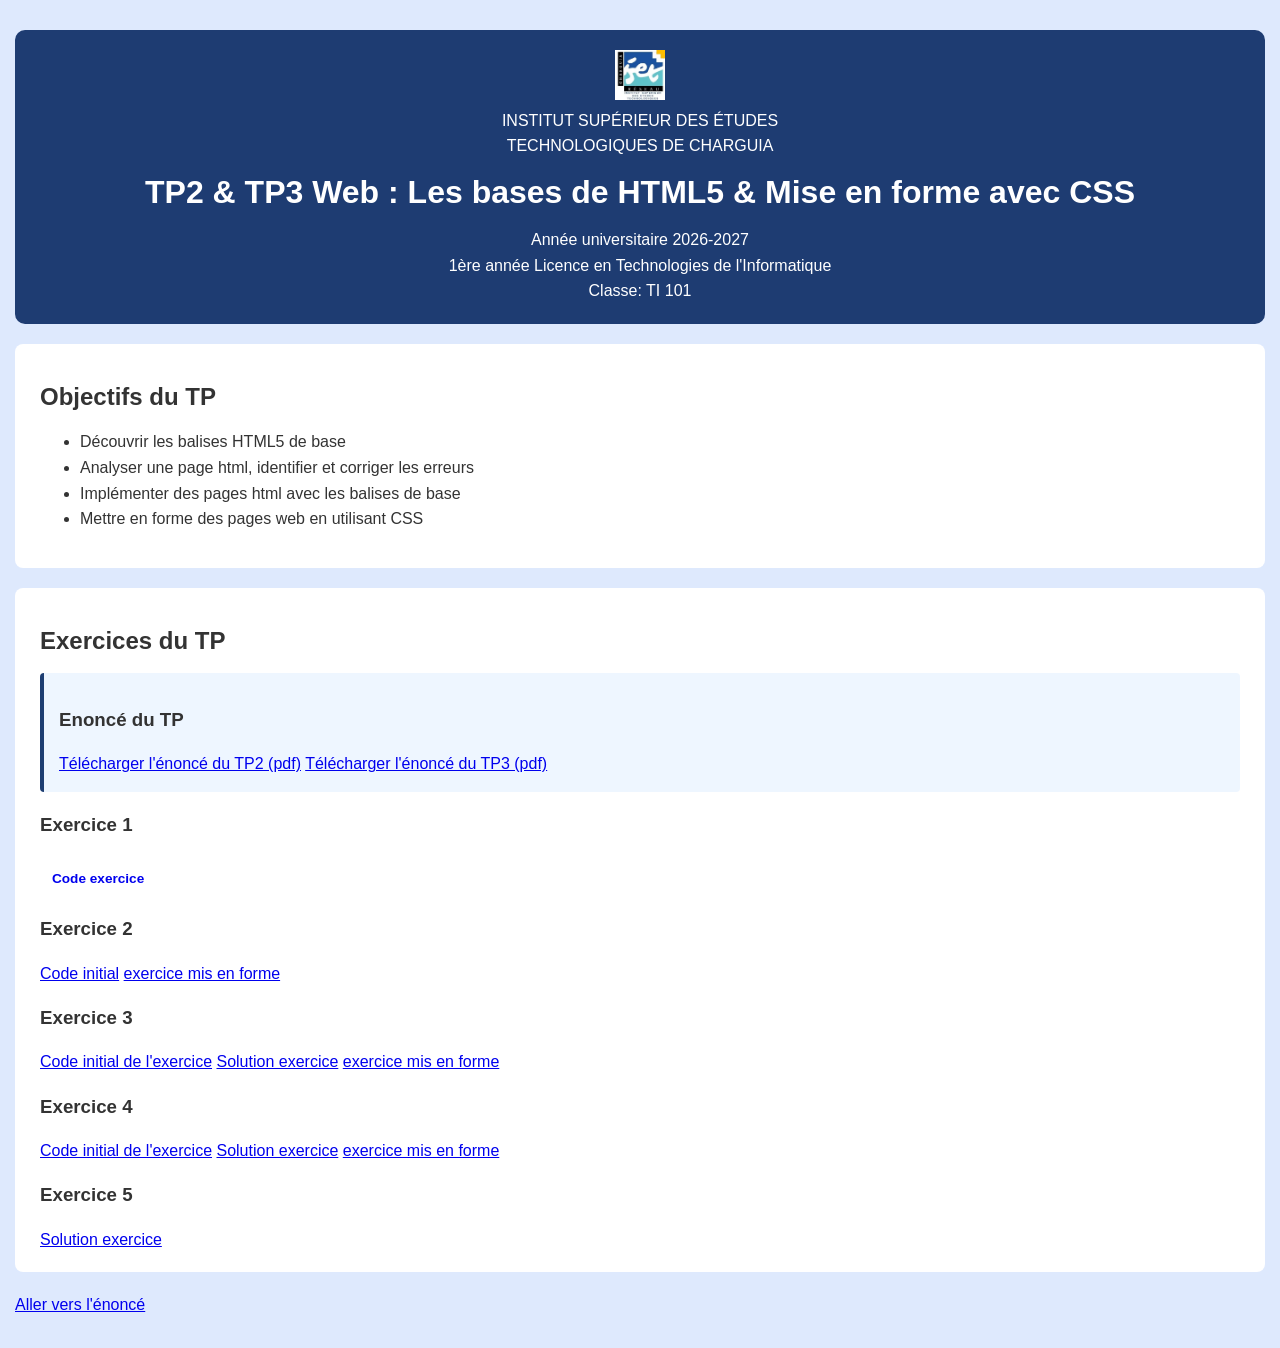
<file: index.html>
<!DOCTYPE html>
<html lang="en">

<head>
    <meta charset="UTF-8">
    <title>Accueil TP2</title>
    <link rel="stylesheet" href="css/style.css">
</head>

<body>
    <div class="header-box">
        <img src="images/logo-isetch.webp" width="50" height="50" alt="Logo ISET Charguia">
        <div>
            INSTITUT SUPÉRIEUR DES ÉTUDES <br>TECHNOLOGIQUES DE CHARGUIA
        </div>
        <h1>TP2 & TP3 Web : Les bases de HTML5 & Mise en forme avec CSS </h1>
        <div>
            Année universitaire 2026-2027 <br>
            1ère année Licence en Technologies de l'Informatique <br>
            Classe: TI 101
        </div>
    </div>
    <div class="card">
        <h2>Objectifs du TP</h2>
        <ul>
            <li>Découvrir les balises HTML5 de base</li>
            <li>Analyser une page html, identifier et corriger les erreurs</li>
            <li>Implémenter des pages html avec les balises de base</li>
            <li>Mettre en forme des pages web en utilisant CSS </li>
        </ul>
    </div>
    <div class="card">
        <h2>Exercices du TP</h2>
        <div class="data-box">
            <h3 id="enonce">Enoncé du TP</h3>
            <a href="fichiers/tp2_web.pdf" target="_blank">Télécharger l'énoncé du TP2 (pdf)</a>
            <a href="fichiers/tp3_web.pdf" target="_blank">Télécharger l'énoncé du TP3 (pdf)</a>
        </div>
        <div>
            <h3>Exercice 1</h3>
            <a href="enonce/tp2_ex1.html" class="btn">Code exercice</a>
        </div>
        <div>
            <h3>Exercice 2</h3>
              <a href="solution/tp2_ex2.html">Code initial</a>
            <a href="solution/profil.html">exercice mis en forme</a>
        </div>
        <div>
            <h3>Exercice 3</h3>
            <a href="enonce/tp2_ex3.html">Code initial de l'exercice</a>
            <a href="solution/tp2_ex3.html">Solution exercice</a>
            <a href="solution/cascade-heritage.html">exercice mis en forme</a>
        </div>
                <div>
            <h3>Exercice 4</h3>
            <a href="enonce/tp2_ex4.html">Code initial de l'exercice</a>
            <a href="solution/tp2_ex4.html">Solution exercice</a>
             <a href="solution/cours.html">exercice mis en forme</a>

        </div>
                <div>
            <h3>Exercice 5</h3>
            <a href="solution/tp2_ex5.html">Solution exercice</a>
        </div>
    </div>
    <div>
        <a href="#enonce">Aller vers l'énoncé</a>
    </div>
</body>

</html>
</file>
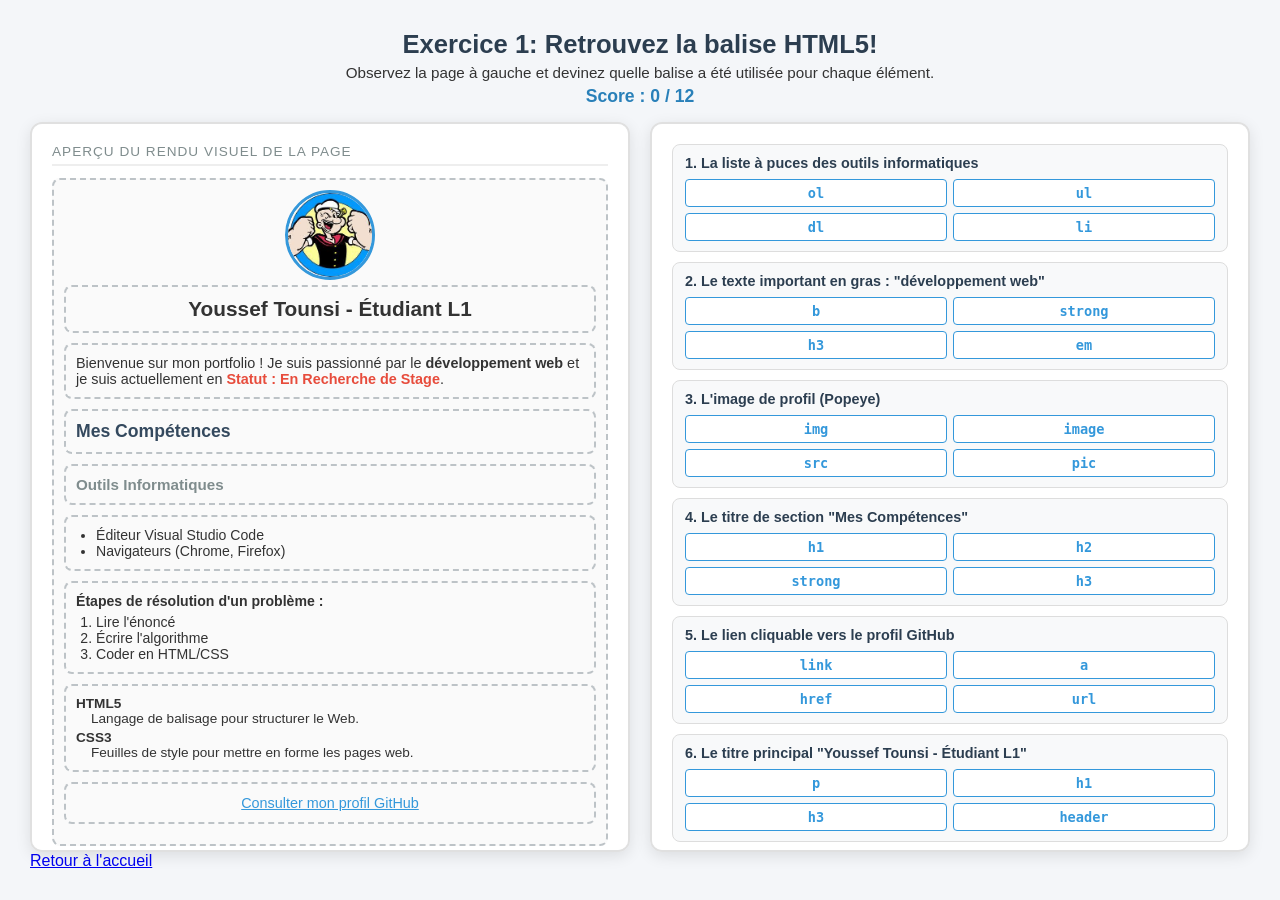
<file: enonce/tp2_ex1.html>
<!DOCTYPE html>
<html lang="fr">
<head>
  <meta charset="UTF-8">
  <meta name="viewport" content="width=device-width, initial-scale=1.0">
  <title>TP Interactif : L'Inspecteur HTML5</title>
  <style>
    * { box-sizing: border-box; font-family: 'Segoe UI', Tahoma, Geneva, Verdana, sans-serif; }
    html, body { height: 100%; margin: 0; padding: 15px; background-color: #f4f6f9; color: #333; overflow: hidden; }
    
    body { display: flex; flex-direction: column; }

    header { text-align: center; margin-bottom: 15px; flex-shrink: 0; }
    header h1 { color: #2c3e50; margin: 0 0 5px 0; font-size: 1.6rem; }
    header p { margin: 0 0 5px 0; font-size: 0.95rem; }
    .score-board { font-size: 1.1rem; font-weight: bold; color: #2980b9; }

    .container {
      display: grid;
      grid-template-columns: 1fr 1fr;
      gap: 20px;
      max-width: 1400px;
      width: 100%;
      margin: 0 auto;
      flex: 1;
      min-height: 0;
    }

    .preview-box, .quiz-box {
      background: white;
      padding: 20px;
      border-radius: 12px;
      box-shadow: 0 4px 15px rgba(0,0,0,0.1);
      border: 2px solid #e0e0e0;
      height: 100%;
      display: flex;
      flex-direction: column;
      overflow-y: auto;
    }

    .preview-title { 
      font-size: 0.85rem; 
      text-transform: uppercase; 
      letter-spacing: 1px; 
      color: #7f8c8d; 
      margin-bottom: 12px; 
      border-bottom: 2px solid #eee; 
      padding-bottom: 5px;
      flex-shrink: 0;
    }

    .challenge-zone {
      border: 2px dashed #bdc3c7;
      padding: 10px;
      margin-bottom: 10px;
      border-radius: 8px;
      transition: all 0.3s ease;
      background: #fafafa;
    }
    .challenge-zone.solved {
      border-color: #2ecc71;
      background: #e8f8f5;
    }

    .profile-img { 
      width: 90px; 
      height: 90px; 
      object-fit: cover; 
      border-radius: 50%; 
      border: 3px solid #3498db;
      display: block;
      margin: 0 auto 5px auto; 
    }
    
    .custom-span { color: #e74c3c; font-weight: bold; }

    .card {
      background: #f8f9fa;
      border: 1px solid #ddd;
      border-radius: 8px;
      padding: 10px 12px;
      margin-bottom: 10px;
    }
    .card h4 { margin: 0 0 8px 0; color: #2c3e50; font-size: 0.9rem; }
    
    .options { display: flex; flex-wrap: wrap; gap: 6px; }
    .btn-opt {
      flex: 1 1 calc(50% - 6px);
      background: #ffffff;
      border: 1px solid #3498db;
      color: #3498db;
      padding: 5px 8px;
      border-radius: 4px;
      cursor: pointer;
      font-family: monospace;
      font-weight: bold;
      font-size: 0.85rem;
      transition: all 0.2s;
      text-align: center;
    }
    .btn-opt:hover { background: #3498db; color: white; }
    .btn-opt.correct { background: #2ecc71 !important; color: white !important; border-color: #2ecc71 !important; }
    .btn-opt.wrong { background: #e74c3c !important; color: white !important; border-color: #e74c3c !important; }

    .code-reveal {
      display: none;
      margin-top: 6px;
      background: #272822;
      color: #f8f8f2;
      padding: 6px 10px;
      border-radius: 4px;
      font-family: monospace;
      font-size: 0.8rem;
    }
  </style>
</head>
<body>

<header>
  <h1>Exercice 1: Retrouvez la balise HTML5!</h1>
  <p>Observez la page à gauche et devinez quelle balise a été utilisée pour chaque élément.</p>
  <div class="score-board">Score : <span id="score">0</span> / 12</div>
</header>

<div class="container">
  
  <!-- GAUCHE : LE RENDU VISUEL -->
  <div class="preview-box">
    <div class="preview-title">Aperçu du rendu visuel de la page</div>

    <div id="target-div" class="challenge-zone">
      
      <div id="target-img" style="text-align: center;">
        <img src="../images/popey.jpg" alt="Photo de Popeye" class="profile-img">
      </div>


      <div id="target-h1" class="challenge-zone" style="text-align: center;">
        <h1 style="margin:0; font-size: 1.3rem;">Youssef Tounsi - Étudiant L1</h1>
      </div>

      <div id="target-p" class="challenge-zone">
        <p style="margin:0; font-size: 0.9rem;">
          Bienvenue sur mon portfolio ! Je suis passionné par le 
          <span id="target-strong" style="font-weight:bold;">développement web</span> 
          et je suis actuellement en 
          <span id="target-span" class="custom-span">Statut : En Recherche de Stage</span>.
        </p>
      </div>

      <div id="target-h2" class="challenge-zone">
        <h2 style="margin:0; font-size: 1.1rem; color:#34495e;">Mes Compétences</h2>
      </div>

      <div id="target-h3" class="challenge-zone">
        <h3 style="margin:0; font-size: 0.95rem; color:#7f8c8d;">Outils Informatiques</h3>
      </div>

      <div id="target-ul" class="challenge-zone">
        <ul style="margin:0; padding-left: 20px; font-size: 0.88rem;">
          <li>Éditeur Visual Studio Code</li>
          <li>Navigateurs (Chrome, Firefox)</li>
        </ul>
      </div>

      <div id="target-ol" class="challenge-zone">
        <p style="margin:0 0 5px 0; font-weight:bold; font-size: 0.88rem;">Étapes de résolution d'un problème :</p>
        <ol style="margin:0; padding-left: 20px; font-size: 0.88rem;">
          <li>Lire l'énoncé</li>
          <li>Écrire l'algorithme</li>
          <li>Coder en HTML/CSS</li>
        </ol>
      </div>

      <div id="target-dl" class="challenge-zone">
        <dl style="margin:0; font-size: 0.85rem;">
          <dt style="font-weight:bold;">HTML5</dt>
          <dd style="margin-left: 15px; margin-bottom: 4px;">Langage de balisage pour structurer le Web.</dd>
          <dt style="font-weight:bold;">CSS3</dt>
          <dd style="margin-left: 15px;">Feuilles de style pour mettre en forme les pages web.</dd>
        </dl>
      </div>

      <div id="target-a" class="challenge-zone" style="text-align: center;">
        <a href="#" onclick="return false;" style="color: #3498db; font-size: 0.9rem;">Consulter mon profil GitHub</a>
      </div>

    </div>
  </div>

  <!-- DROITE : LES QUESTIONS EN DÉSORDRE -->
  <div class="quiz-box">
    
    <!-- M Question 1 -->
    <div class="card" id="card-ul">
      <h4>1. La liste à puces des outils informatiques</h4>
      <div class="options">
        <button class="btn-opt" onclick="checkAnswer('ul', 'ol', this)">ol</button>
        <button class="btn-opt" onclick="checkAnswer('ul', 'ul', this)">ul</button>
        <button class="btn-opt" onclick="checkAnswer('ul', 'dl', this)">dl</button>
        <button class="btn-opt" onclick="checkAnswer('ul', 'li', this)">li</button>
      </div>
      <div class="code-reveal" id="code-ul">&lt;ul&gt;&lt;li&gt;VS Code&lt;/li&gt;...&lt;/ul&gt;</div>
    </div>

    <!-- Question 2  -->
    <div class="card" id="card-strong">
      <h4>2. Le texte important en gras : "développement web"</h4>
      <div class="options">
        <button class="btn-opt" onclick="checkAnswer('strong', 'b', this)">b</button>
        <button class="btn-opt" onclick="checkAnswer('strong', 'strong', this)">strong</button>
        <button class="btn-opt" onclick="checkAnswer('strong', 'h3', this)">h3</button>
        <button class="btn-opt" onclick="checkAnswer('strong', 'em', this)">em</button>
      </div>
      <div class="code-reveal" id="code-strong">&lt;strong&gt;développement web&lt;/strong&gt;</div>
    </div>

    <!-- Question 3  -->
    <div class="card" id="card-img">
      <h4>3. L'image de profil (Popeye)</h4>
      <div class="options">
        <button class="btn-opt" onclick="checkAnswer('img', 'img', this)">img</button>
        <button class="btn-opt" onclick="checkAnswer('img', 'image', this)">image</button>
        <button class="btn-opt" onclick="checkAnswer('img', 'src', this)">src</button>
        <button class="btn-opt" onclick="checkAnswer('img', 'pic', this)">pic</button>
      </div>
      <div class="code-reveal" id="code-img">&lt;img src="popey.jpg" alt="Photo de Popeye"&gt;</div>
    </div>

    <!-- Question 4 -->
    <div class="card" id="card-h2">
      <h4>4. Le titre de section "Mes Compétences"</h4>
      <div class="options">
        <button class="btn-opt" onclick="checkAnswer('h2', 'h1', this)">h1</button>
        <button class="btn-opt" onclick="checkAnswer('h2', 'h2', this)">h2</button>
        <button class="btn-opt" onclick="checkAnswer('h2', 'strong', this)">strong</button>
        <button class="btn-opt" onclick="checkAnswer('h2', 'h3', this)">h3</button>
      </div>
      <div class="code-reveal" id="code-h2">&lt;h2&gt;Mes Compétences&lt;/h2&gt;</div>
    </div>

    <!-- Question 5  -->
    <div class="card" id="card-a">
      <h4>5. Le lien cliquable vers le profil GitHub</h4>
      <div class="options">
        <button class="btn-opt" onclick="checkAnswer('a', 'link', this)">link</button>
        <button class="btn-opt" onclick="checkAnswer('a', 'a', this)">a</button>
        <button class="btn-opt" onclick="checkAnswer('a', 'href', this)">href</button>
        <button class="btn-opt" onclick="checkAnswer('a', 'url', this)">url</button>
      </div>
      <div class="code-reveal" id="code-a">&lt;a href="https://github.com"&gt;Consulter...&lt;/a&gt;</div>
    </div>

    <!-- Question 6 -->
    <div class="card" id="card-h1">
      <h4>6. Le titre principal "Youssef Tounsi - Étudiant L1"</h4>
      <div class="options">
        <button class="btn-opt" onclick="checkAnswer('h1', 'p', this)">p</button>
        <button class="btn-opt" onclick="checkAnswer('h1', 'h1', this)">h1</button>
        <button class="btn-opt" onclick="checkAnswer('h1', 'h3', this)">h3</button>
        <button class="btn-opt" onclick="checkAnswer('h1', 'header', this)">header</button>
      </div>
      <div class="code-reveal" id="code-h1">&lt;h1&gt;Youssef Tounsi - Étudiant L1&lt;/h1&gt;</div>
    </div>

    <!-- Question 7  -->
    <div class="card" id="card-dl">
      <h4>7. La liste de définitions pour HTML5 et CSS3</h4>
      <div class="options">
        <button class="btn-opt" onclick="checkAnswer('dl', 'ul', this)">ul</button>
        <button class="btn-opt" onclick="checkAnswer('dl', 'dl', this)">dl</button>
        <button class="btn-opt" onclick="checkAnswer('dl', 'ol', this)">ol</button>
        <button class="btn-opt" onclick="checkAnswer('dl', 'dt', this)">dt</button>
      </div>
      <div class="code-reveal" id="code-dl">&lt;dl&gt;&lt;dt&gt;HTML5&lt;/dt&gt;&lt;dd&gt;...&lt;/dd&gt;&lt;/dl&gt;</div>
    </div>

    <!-- Question 8 -->
    <div class="card" id="card-p">
      <h4>8. Le bloc de texte "Bienvenue sur mon portfolio..."</h4>
      <div class="options">
        <button class="btn-opt" onclick="checkAnswer('p', 'span', this)">span</button>
        <button class="btn-opt" onclick="checkAnswer('p', 'p', this)">p</button>
        <button class="btn-opt" onclick="checkAnswer('p', 'div', this)">div</button>
        <button class="btn-opt" onclick="checkAnswer('p', 'section', this)">section</button>
      </div>
      <div class="code-reveal" id="code-p">&lt;p&gt;Bienvenue sur mon portfolio...&lt;/p&gt;</div>
    </div>

    <!-- Question 9  -->
    <div class="card" id="card-div">
      <h4>9. Le conteneur global de la carte de profil</h4>
      <div class="options">
        <button class="btn-opt" onclick="checkAnswer('div', 'span', this)">span</button>
        <button class="btn-opt" onclick="checkAnswer('div', 'body', this)">body</button>
        <button class="btn-opt" onclick="checkAnswer('div', 'div', this)">div</button>
        <button class="btn-opt" onclick="checkAnswer('div', 'main', this)">main</button>
      </div>
      <div class="code-reveal" id="code-div">&lt;div class="profile-card"&gt;...&lt;/div&gt;</div>
    </div>

    <!-- Question 10  -->
    <div class="card" id="card-h3">
      <h4>10. Le sous-titre "Outils Informatiques"</h4>
      <div class="options">
        <button class="btn-opt" onclick="checkAnswer('h3', 'h3', this)">h3</button>
        <button class="btn-opt" onclick="checkAnswer('h3', 'p', this)">p</button>
        <button class="btn-opt" onclick="checkAnswer('h3', 'h1', this)">h1</button>
        <button class="btn-opt" onclick="checkAnswer('h3', 'h2', this)">h2</button>
      </div>
      <div class="code-reveal" id="code-h3">&lt;h3&gt;Outils Informatiques&lt;/h3&gt;</div>
    </div>

    <!-- Question 11  -->
    <div class="card" id="card-span">
      <h4>11. Le fragment de texte stylisé "Statut : En Recherche..."</h4>
      <div class="options">
        <button class="btn-opt" onclick="checkAnswer('span', 'div', this)">div</button>
        <button class="btn-opt" onclick="checkAnswer('span', 'span', this)">span</button>
        <button class="btn-opt" onclick="checkAnswer('span', 'p', this)">p</button>
        <button class="btn-opt" onclick="checkAnswer('span', 'mark', this)">mark</button>
      </div>
      <div class="code-reveal" id="code-span">&lt;span class="custom-span"&gt;Statut...&lt;/span&gt;</div>
    </div>

    <!-- Question 12 (anciennement Q9 - OL) -->
    <div class="card" id="card-ol">
      <h4>12. La liste ordonnée (1, 2, 3) des étapes</h4>
      <div class="options">
        <button class="btn-opt" onclick="checkAnswer('ol', 'ol', this)">ol</button>
        <button class="btn-opt" onclick="checkAnswer('ol', 'ul', this)">ul</button>
        <button class="btn-opt" onclick="checkAnswer('ol', 'dl', this)">dl</button>
        <button class="btn-opt" onclick="checkAnswer('ol', 'list', this)">list</button>
      </div>
      <div class="code-reveal" id="code-ol">&lt;ol&gt;&lt;li&gt;Lire...&lt;/li&gt;...&lt;/ol&gt;</div>
    </div>

  </div>
</div>

<script>
  let score = 0;
  const answered = {};

  function checkAnswer(tag, selectedOption, btn) {
    // Si la question a déjà été validée avec la bonne réponse, on ne fait rien
    if (answered[tag]) return;

    const cardContainer = document.getElementById('card-' + tag);
    const targetElem = document.getElementById('target-' + tag);
    const codeElem = document.getElementById('code-' + tag);

    // 1. Réinitialiser la couleur de TOUS les boutons de cette question
    const allButtons = cardContainer.querySelectorAll('.btn-opt');
    allButtons.forEach(b => {
      b.classList.remove('wrong');
      b.classList.remove('correct');
    });

    // 2. Traitement selon la réponse cliquée
    if (tag === selectedOption) {
      // Bonne réponse : passe en vert
      btn.classList.add('correct');
      score++;
      document.getElementById('score').innerText = score;
      
      if (targetElem) {
        targetElem.classList.add('solved');
      }
      if (codeElem) {
        codeElem.style.display = 'block';
      }
      // Verrouille la question pour ne plus pouvoir changer la bonne réponse
      answered[tag] = true;
    } else {
      // Mauvaise réponse : passe en rouge (les autres boutons restent neutres)
      btn.classList.add('wrong');
    }
  }
</script>
    <a href="../index.html">Retour à l'accueil </a>

</body>
</html>
</file>
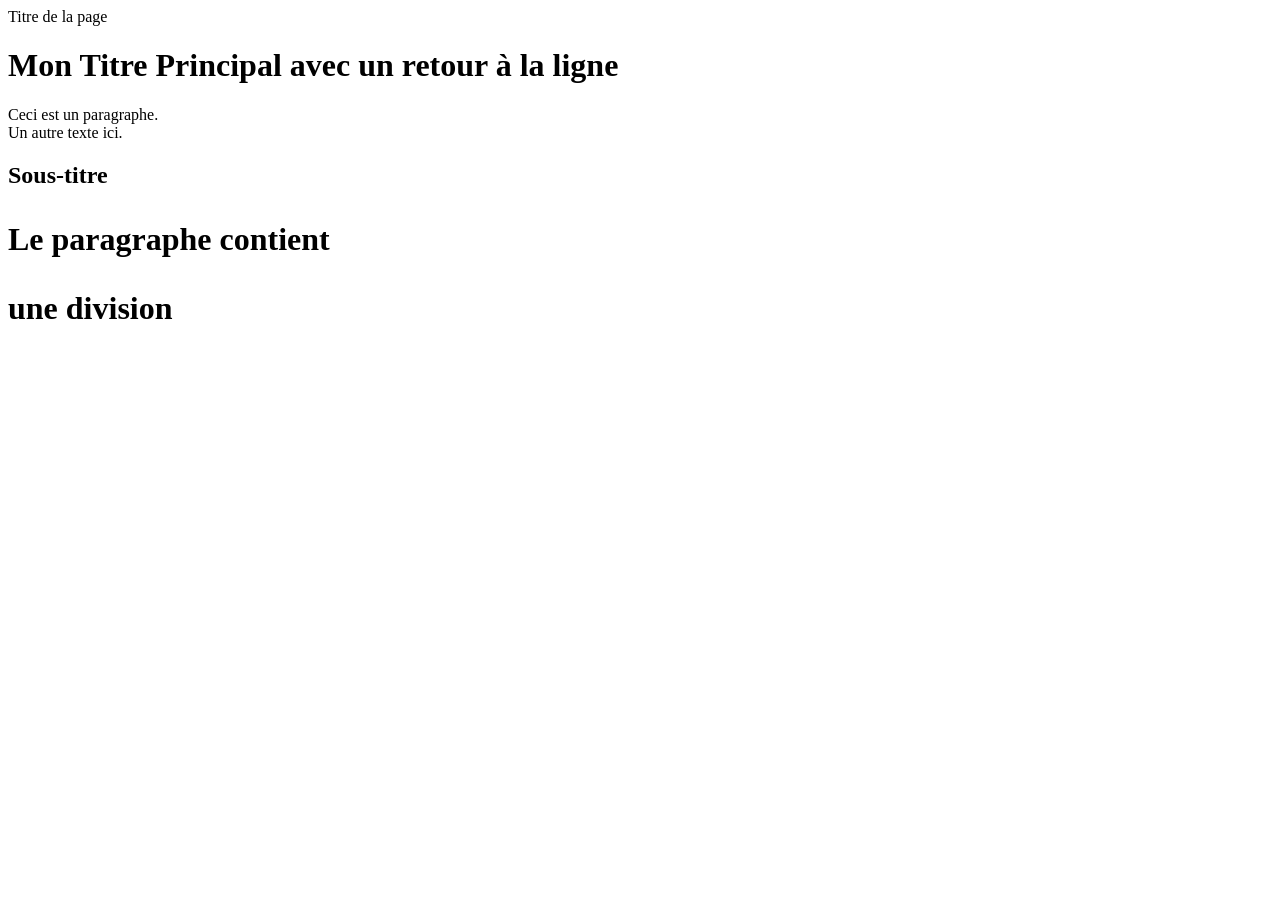
<file: enonce/tp2_ex3.html>
<!DOCTYPE html5>
<html>
<head>
  <titre>Titre de la page<titre>
  <meta charset=utf-8
<head>

<body>
  <div>

    <h1>Mon Titre Principal avec un retour à la ligne <br/> </h2>
   <p>Ceci est un paragraphe.<br>Un autre texte ici.
    
    <h2>Sous-titre<h1>
    <p>Le paragraphe contient<div>une division</div></p>
    <img src="popey.jpg" width="100" height="100></img>

    <ul>
      Texte directement dans 
      <li>Élément de liste 1</li>
      <li>Élément de liste 2
    </ol>

    <ol>
      <li>Premier item
      <p>Un paragraphe à l'intérieur</li>
      <li>Deuxième item</p>
    </ul>

</bod>
</html
</file>
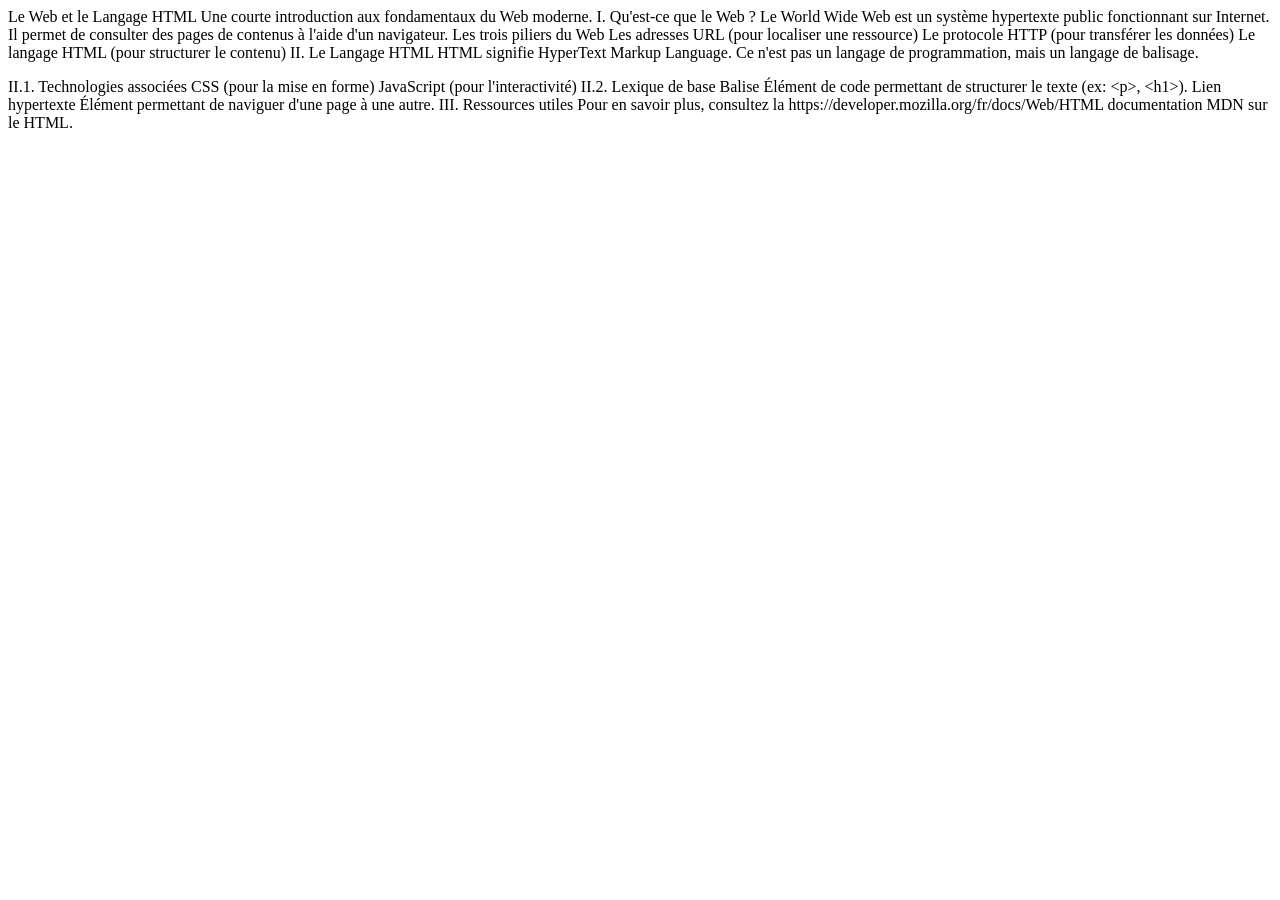
<file: enonce/tp2_ex4.html>
<!DOCTYPE html>
<html lang="fr">
<head>
    <meta charset="UTF-8">
    <title>Introduction au Web et au HTML</title>
</head>
<body>
Le Web et le Langage HTML
Une courte introduction aux fondamentaux du Web moderne.
I. Qu'est-ce que le Web ?
Le World Wide Web est un système hypertexte public fonctionnant sur Internet.
Il permet de consulter des pages de contenus à l'aide d'un navigateur.
Les trois piliers du Web
Les adresses URL (pour localiser une ressource)
Le protocole HTTP (pour transférer les données)
Le langage HTML (pour structurer le contenu)
II. Le Langage HTML
HTML signifie HyperText Markup Language. Ce n'est pas un langage de programmation, mais un langage de balisage.</p>
II.1. Technologies associées
CSS (pour la mise en forme)
JavaScript (pour l'interactivité)
II.2. Lexique de base
Balise
Élément de code permettant de structurer le texte (ex: &lt;p&gt;, &lt;h1&gt;).
Lien hypertexte
Élément permettant de naviguer d'une page à une autre.
III. Ressources utiles
Pour en savoir plus, consultez la 
https://developer.mozilla.org/fr/docs/Web/HTML 
documentation MDN sur le HTML.
</body>
</html>
</file>
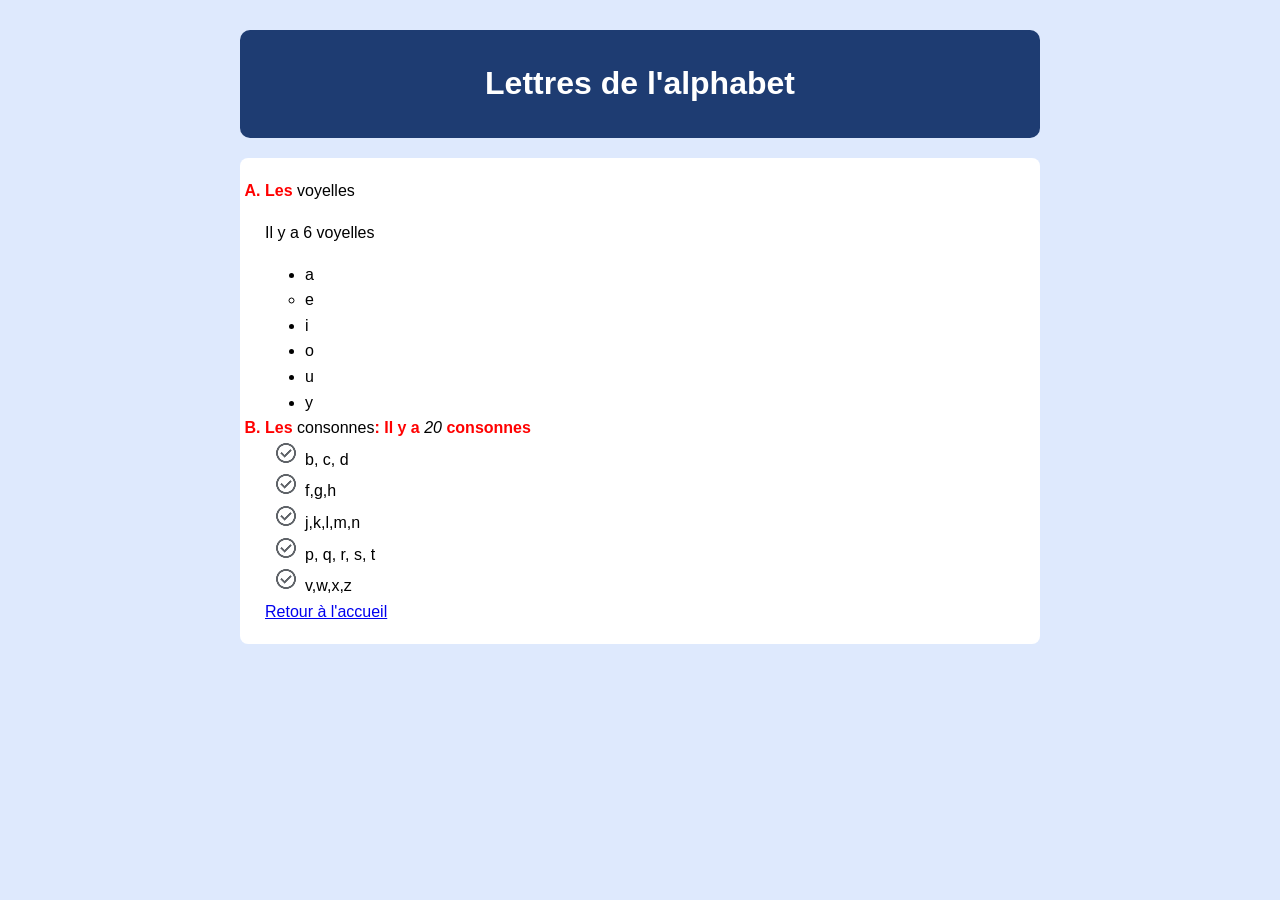
<file: solution/alphabet.html>
<!DOCTYPE html>
<html lang="en">
<head>
    <meta charset="UTF-8">
    <title>L'alphabet</title>
    <link rel="stylesheet" href="../css/style.css">
    <style>
        #list>li{
      list-style-image: url(../images/check.png);
}
#none>circle{
        list-style: circle;

    }
     #dot{
        list-style: disc;
     }
    
    </style>
    

</head>
<body>
    <div class="container">
        <div class="header-box">
            <h1>Lettres de l'alphabet</h1>
        </div>
    
    <ol class="card">
        <li>Les <strong>voyelles</strong>
            <p>Il y a 6 voyelles</p>
            <ul id="dot">
                <li>a</li>
                <li>e</li>
                <li id="circle">i</li>
                <li>o</li>
                <li>u</li>
                <li>y</li>
            </ul>
        </li>
        <li>Les <strong>consonnes</strong>:
            Il y a <em>20</em> consonnes
            <ul id="list">
                <li >b, c, d</li>
                <li >f,g,h</li>
                <li >j,k,l,m,n</li>
                <li >p, q, r, s, t</li>
                <li >v,w,x,z</li>
            </ul>
        </li>
<a href="../index.html">Retour à l'accueil </a>
    </ol>
        
</div>
</body>
</html>
</file>
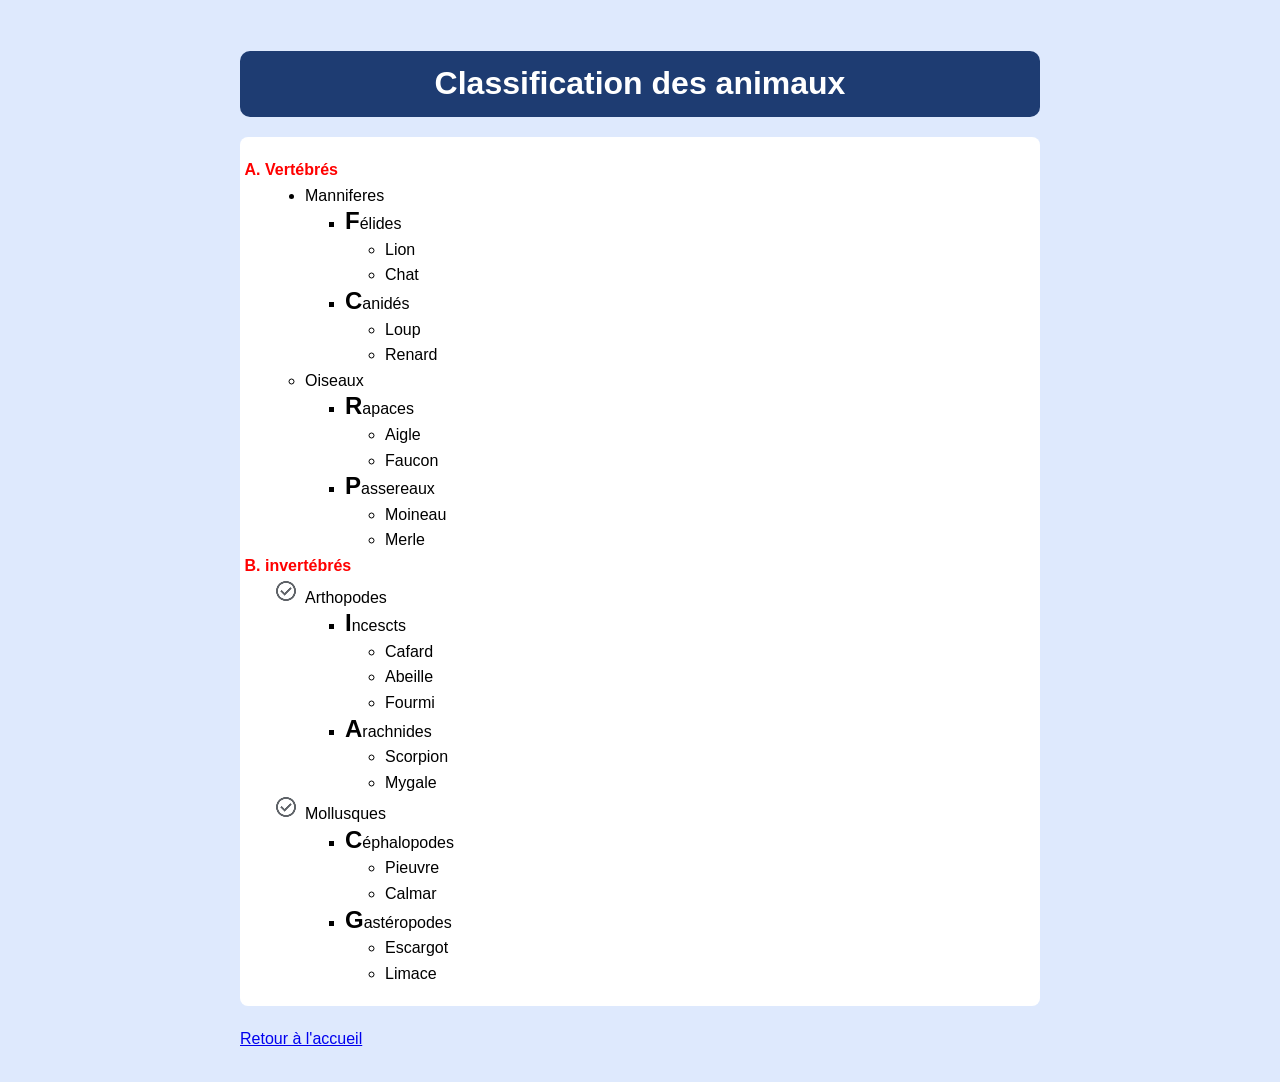
<file: solution/animaux.html>
<!DOCTYPE html>
<html lang="en">
<head>
    <meta charset="UTF-8">
    <meta name="viewport" content="width=device-width, initial-scale=1.0">
    <title>Document</title>
<link rel="stylesheet" href="../css/style.css">
</head>
<body>
    <div class="container">
    <h1 class="header-box">Classification des animaux</h1>
    <ol class="card">
        <li>Vertébrés
            <ul>
                <li> Manniferes
                    <ul>
                        <li>Félides
                            <ul>
                                <li>Lion</li>
                                <li>Chat</li>
                            </ul>
                        </li>
                        <li>Canidés
                            <ul>
                                <li>Loup</li>
                                <li>Renard</li>
                            </ul>
                        </li>
                    </ul>
                </li>
                <li> Oiseaux
                    <ul>
                        <li>Rapaces
                            <ul>
                                <li>Aigle</li>
                                <li>Faucon</li>
                            </ul>
                        </li>
                        <li>Passereaux
                            <ul>
                                <li>Moineau</li>
                                <li>Merle</li>
                            </ul>
                        </li>
                    </ul>
                </li>
            </ul>
        </li>
        <li>invertébrés
            <ul>
                <li> Arthopodes
                    <ul>
                        <li>Incescts
                            <ul>
                                <li>Cafard</li>
                                <li>Abeille</li>
                                <li>Fourmi</li>
                            </ul>
                        </li>
                        <li>Arachnides
                            <ul>
                                <li>Scorpion</li>
                                <li>Mygale</li>
                            </ul>
                        </li>
                    </ul>
                </li>
                <li> Mollusques
                    <ul>
                        <li>Céphalopodes
                            <ul>
                                <li>Pieuvre</li>
                                <li>Calmar</li>
                            </ul>
                        </li>
                        <li>Gastéropodes
                            <ul>
                                <li>Escargot</li>
                                <li>Limace</li>
                            </ul>
                        </li>
                    </ul>
                </li>
            </ul>
        </li>

    </ol>
  <a href="../index.html">Retour à l'accueil</a>
    </div>
    
</body>
</html>
</file>
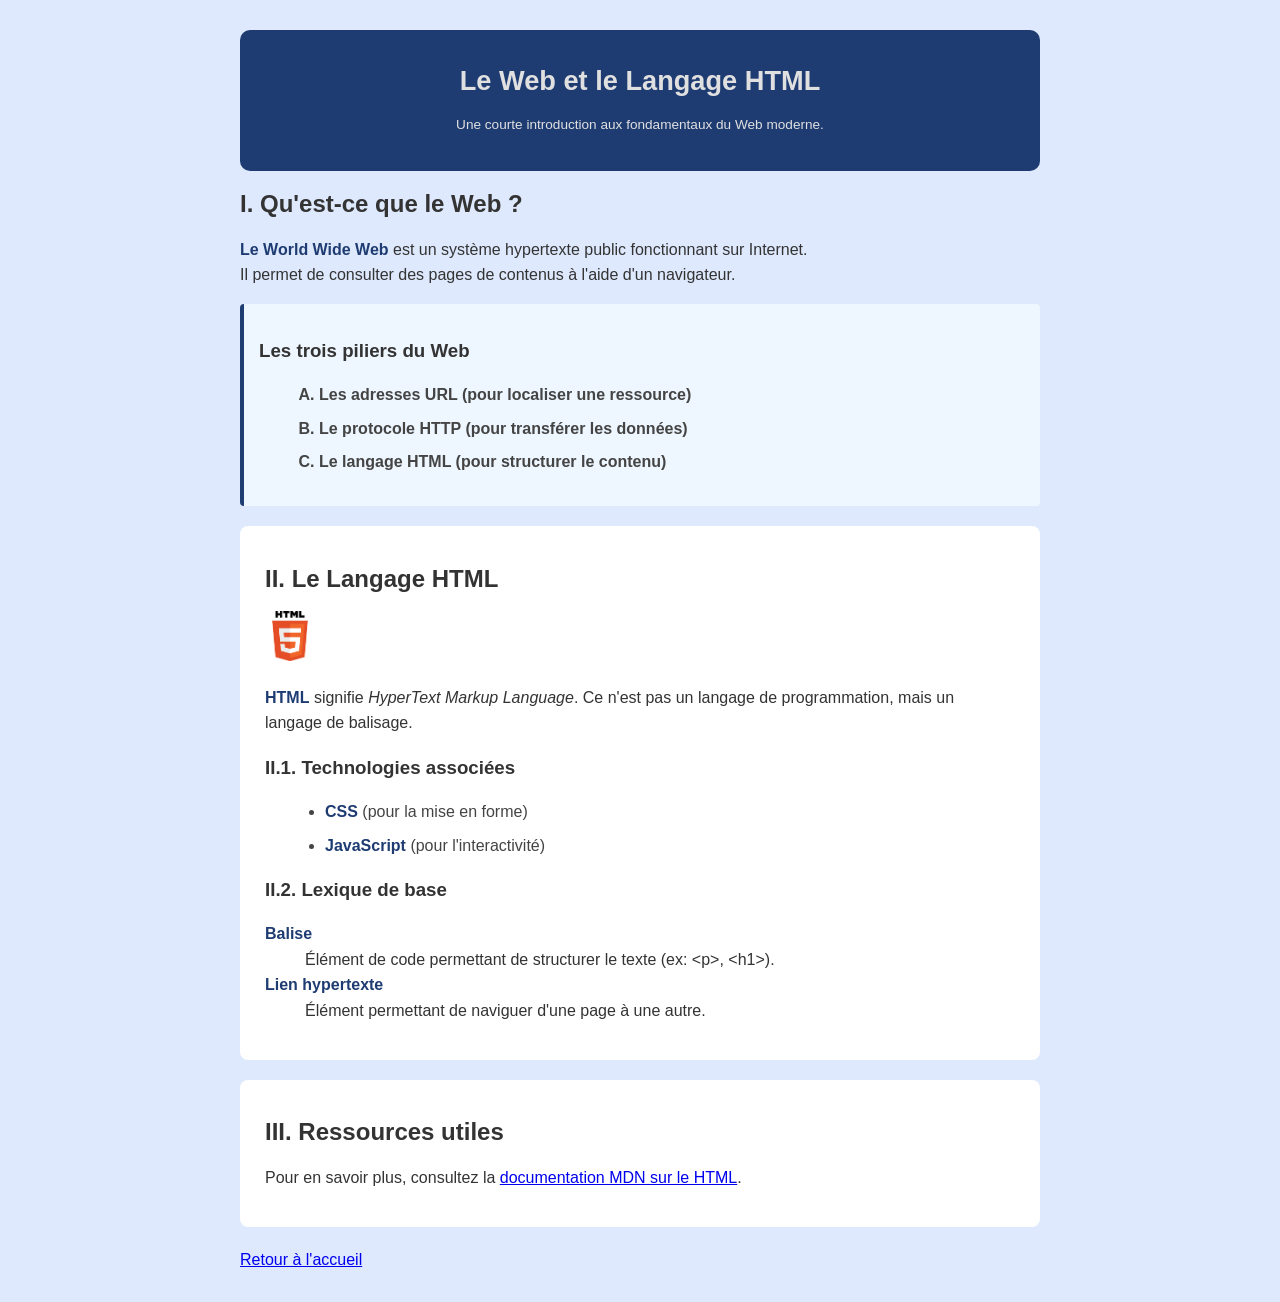
<file: solution/cours.html>
<!DOCTYPE html>
<html lang="fr">
<head>
    <meta charset="UTF-8">
    <title>Introduction au Web et au HTML</title>
    <link rel="stylesheet" href="../css/style.css">
</head>
<body>
<div class="container">


    <div class="header-box">
        <div class="meta-info">
            <h1>Le Web et le Langage HTML</h1>
        <p>Une courte introduction aux fondamentaux du Web moderne.</p>
        </div>
        
    </div>

    

    <div>
        <h2>I. Qu'est-ce que le Web ?</h2>
        <p><span class="important">Le World Wide Web </span>est un système hypertexte public fonctionnant sur Internet.<br>
        Il permet de consulter des pages de contenus à l'aide d'un navigateur.</p>
        <div class="data-box">
            <h3> Les trois piliers du Web</h3>
        <ol class="items">
            <li>Les adresses URL (pour localiser une ressource)</li>
            <li>Le protocole HTTP (pour transférer les données)</li>
            <li>Le langage HTML (pour structurer le contenu)</li>
        </ol>
        </div>
        
    </div>
    <div class="card">
        <h2>II. Le Langage HTML</h2>
        <img src="../images/logo-html5.png" width="50" height="50" alt="loho HTML5">
        <p> <span class="important">HTML</span> signifie <em>HyperText Markup Language</em>. Ce n'est pas un langage de programmation, mais un langage de balisage.</p>
        <h3>II.1. Technologies associées</h3>
        <ul class="items">
            <li><span class="important">CSS </span> (pour la mise en forme)</li>
            <li><span class="important">JavaScript </span>(pour l'interactivité)</li>
        </ul>

        <h3>II.2. Lexique de base</h3>
        <dl>
            <dt>Balise</dt>
            <dd>Élément de code permettant de structurer le texte (ex: &lt;p&gt;, &lt;h1&gt;).</dd>
            
            <dt>Lien hypertexte</dt>
            <dd>Élément permettant de naviguer d'une page à une autre.</dd>
        </dl>
    </div>

    <div class="card">
        <h2>III. Ressources utiles</h2>
        <p>Pour en savoir plus, consultez la <a href="https://developer.mozilla.org/fr/docs/Web/HTML" target="_blank">documentation MDN sur le HTML</a>.</p>
    </div>
    <a href="../index.html">Retour à l'accueil </a>
</div>
</body>
</html>
</file>
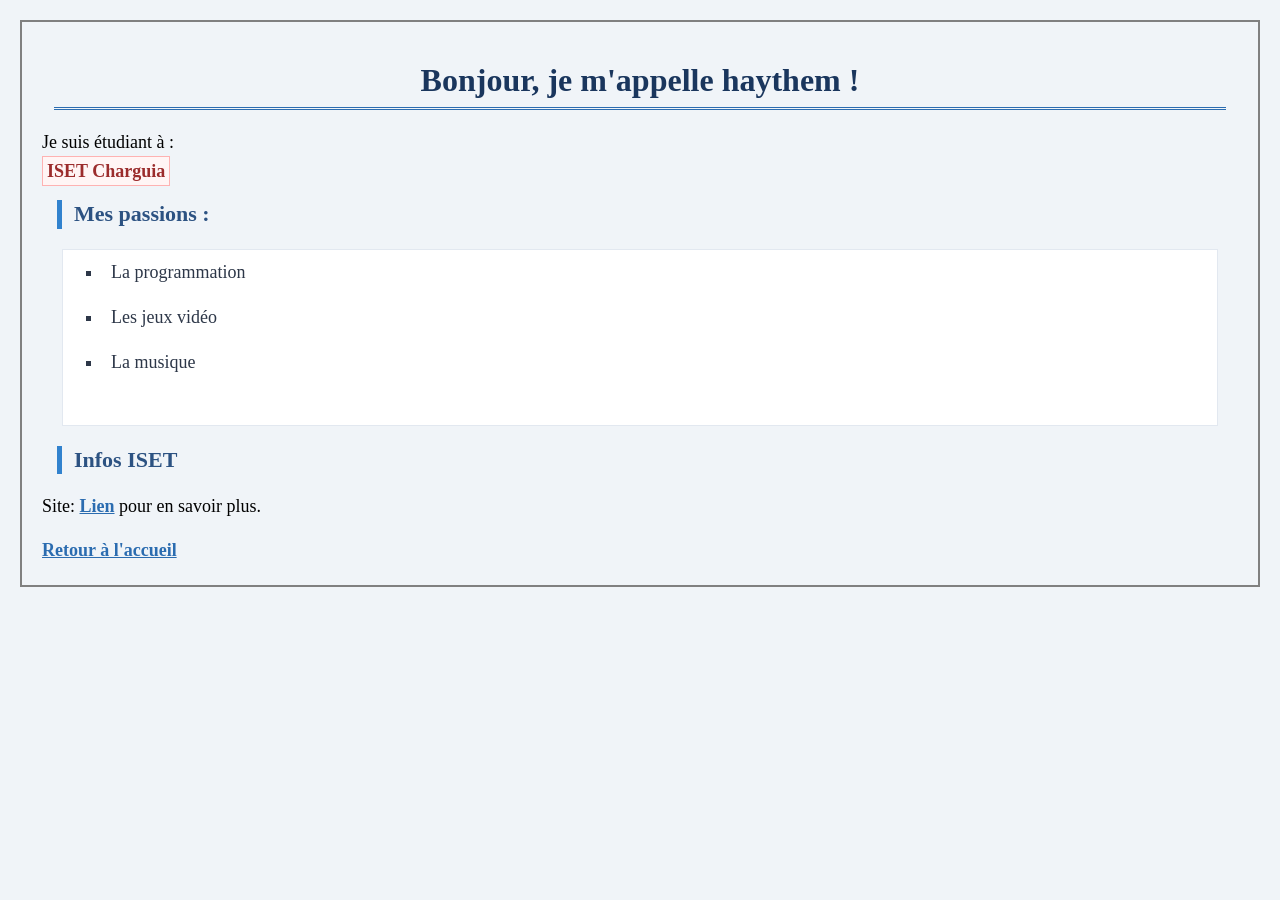
<file: solution/profil.html>
<!DOCTYPE html>
<html lang="fr">
<head>
    <meta charset="UTF-8">
    <title>Ma Première Page Web</title>
    <style>
        body{background-color: #f0f4f8;
        font-family: Georgia, serif;
        font-size: 18px;
        margin: 20px;
        padding: 20px;
        border:solid gray 2px;
        line-height: 1.6em;
    }
    h1{
        color: #1a365d;
        font-size: 32px;
        text-align: center;
        
        border-bottom: double 3px #2b6cb0; 
        padding: 12px;
        margin: 12px;
    }
    h2{
        color: #2c5282;
        font-size: 22px;
        border-left: solid #3182ce 5px ;
        padding-left: 12px; 
        margin: 15px;
    }
    p{
        margin-bottom: 15px;
    }
    strong{
        color: #9b2c2c;
        background-color: #fff5f5;
        padding: 4px;
        border: solid #feb2b2 1px;
    }
    ul{
        list-style: square;
        border: solid #e2e8f0 1px;
        padding-bottom: 40px;
        margin: 20px;
        background-color: white;
    }
    li{
        color: #2d3748;
        padding: 8px;
    }
    a{
        font-weight: bold;
        text-decoration:underline ;
        color: #2b6cb0;
    }

    </style>
</head>
<body>
    <h1>Bonjour, je m'appelle haythem !</h1>
    <p>Je suis étudiant à :<br> <strong>ISET Charguia</strong></p>
    <h2>Mes passions :</h2>
    <ul>
        <li>La programmation</li>
        <li>Les jeux vidéo</li>
        <li>La musique</li>
    </ul>
    <h2>Infos ISET</h2>
    <p>Site: <a href="https://isetchonline.isetch.rnu.tn/" target="_blank">Lien</a> 
    pour en savoir plus.</p>
    <a href="../index.html">Retour à l'accueil </a>
</body>
</html>
</file>
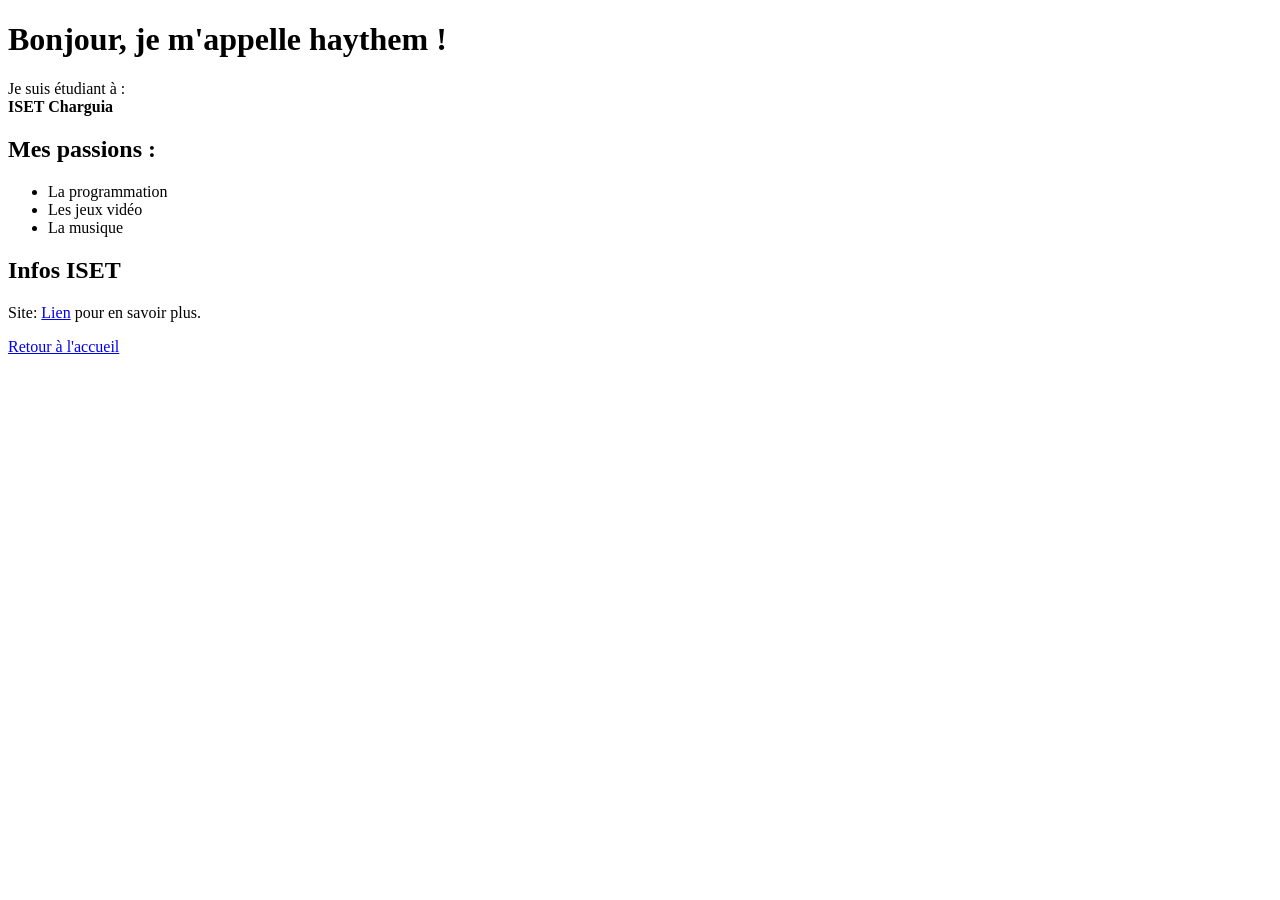
<file: solution/tp2_ex2.html>
<!DOCTYPE html>
<html lang="fr">
<head>
    <meta charset="UTF-8">
    <title>Ma Première Page Web</title>
</head>
<body>
    <h1>Bonjour, je m'appelle haythem !</h1>
    <p>Je suis étudiant à :<br> <strong>ISET Charguia</strong></p>
    <h2>Mes passions :</h2>
    <ul>
        <li>La programmation</li>
        <li>Les jeux vidéo</li>
        <li>La musique</li>
    </ul>
    <h2>Infos ISET</h2>
    <p>Site: <a href="https://isetchonline.isetch.rnu.tn/" target="_blank">Lien</a> 
    pour en savoir plus.</p>
    <a href="../index.html">Retour à l'accueil </a>
</body>
</html>
</file>
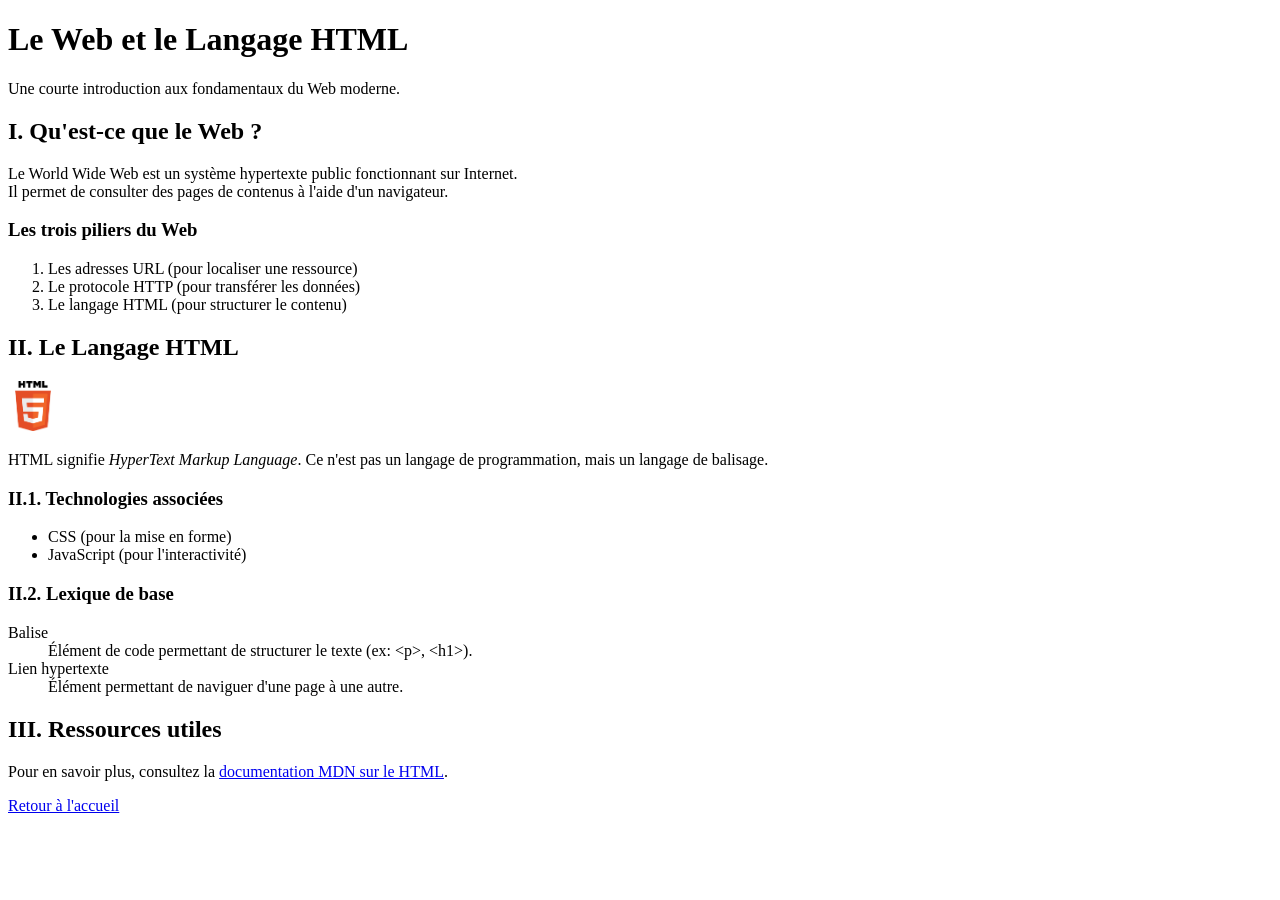
<file: solution/tp2_ex4.html>
<!DOCTYPE html>
<html lang="fr">
<head>
    <meta charset="UTF-8">
    <title>Introduction au Web et au HTML</title>
</head>
<body>

    <div>
        <h1>Le Web et le Langage HTML</h1>
        <p>Une courte introduction aux fondamentaux du Web moderne.</p>
    </div>

    <div>
        <h2>I. Qu'est-ce que le Web ?</h2>
        <p>Le World Wide Web est un système hypertexte public fonctionnant sur Internet.<br>
        Il permet de consulter des pages de contenus à l'aide d'un navigateur.</p>
        <h3> Les trois piliers du Web</h3>
        <ol>
            <li>Les adresses URL (pour localiser une ressource)</li>
            <li>Le protocole HTTP (pour transférer les données)</li>
            <li>Le langage HTML (pour structurer le contenu)</li>
        </ol>
    </div>
    <div>
        <h2>II. Le Langage HTML</h2>
        <img src="../images/logo-html5.png" width="50" height="50" alt="loho HTML5">
        <p>HTML signifie <em>HyperText Markup Language</em>. Ce n'est pas un langage de programmation, mais un langage de balisage.</p>
        <h3>II.1. Technologies associées</h3>
        <ul>
            <li>CSS (pour la mise en forme)</li>
            <li>JavaScript (pour l'interactivité)</li>
        </ul>

        <h3>II.2. Lexique de base</h3>
        <dl>
            <dt>Balise</dt>
            <dd>Élément de code permettant de structurer le texte (ex: &lt;p&gt;, &lt;h1&gt;).</dd>
            
            <dt>Lien hypertexte</dt>
            <dd>Élément permettant de naviguer d'une page à une autre.</dd>
        </dl>
    </div>

    <div>
        <h2>III. Ressources utiles</h2>
        <p>Pour en savoir plus, consultez la <a href="https://developer.mozilla.org/fr/docs/Web/HTML" target="_blank">documentation MDN sur le HTML</a>.</p>
    </div>
    <a href="../index.html">Retour à l'accueil </a>

</body>
</html>
</file>
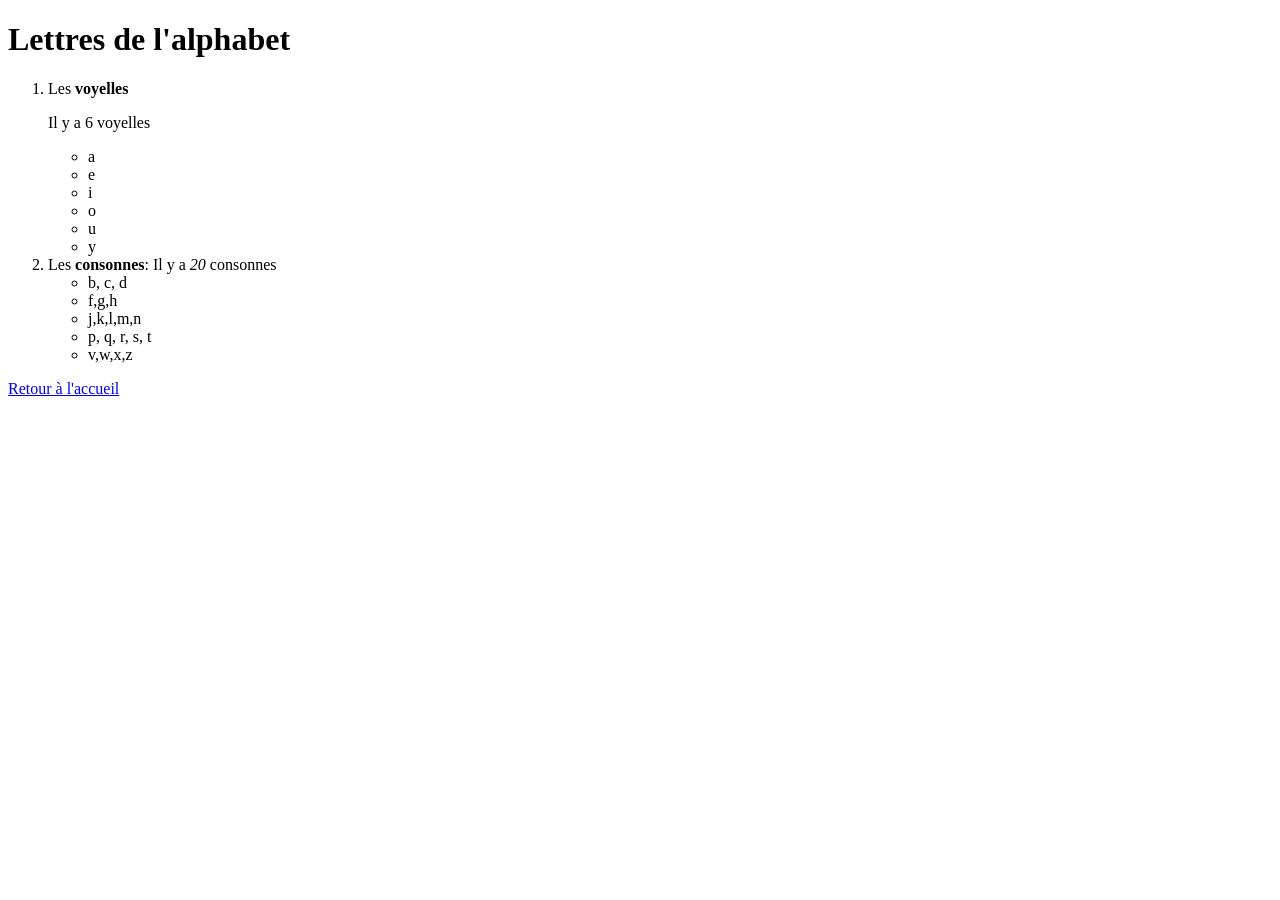
<file: solution/tp2_ex5.html>
<!DOCTYPE html>
<html lang="en">
<head>
    <meta charset="UTF-8">
    <title>L'alphabet</title>
</head>
<body>
    <h1>Lettres de l'alphabet</h1>
    <ol>
        <li>Les <strong>voyelles</strong>
            <p>Il y a 6 voyelles</p>
            <ul>
                <li>a</li>
                <li>e</li>
                <li>i</li>
                <li>o</li>
                <li>u</li>
                <li>y</li>
            </ul>
        </li>
        <li>Les <strong>consonnes</strong>:
            Il y a <em>20</em> consonnes
            <ul>
                <li>b, c, d</li>
                <li>f,g,h</li>
                <li>j,k,l,m,n</li>
                <li>p, q, r, s, t</li>
                <li>v,w,x,z</li>
            </ul>
        </li>
    </ol>
        <a href="../index.html">Retour à l'accueil </a>

</body>
</html>
</file>
<file: css/style.css>
body{
    font-family: Arial, Helvetica, sans-serif;
    background-color:#d8e5fdd5 ;
    color: #333333;
    margin: 0px;
    padding-top: 30px;
    padding-bottom: 30px;
    padding-left: 15px;
    padding-right: 15px;
    line-height: 1.6em;

}
.container{
    max-width: 800px;
    margin: 0px auto;
    

}
.header-box{
    background-color: #1e3c72;
    color: #ffffff;
    padding: 20px;
    border-radius: 10px;
    text-align: center;
    margin-bottom: 20px;
}
.card{
    background-color: #ffffff;
    padding-bottom: 20px;
    padding-top: 20px;
    padding-left: 25px;
    padding-right: 25px;
    margin-bottom: 20px;
    border-radius: 8px;
}
.meta-info{
    font-size: 0.85rem;
    color: #e0e0e0;
}
.data-box{
    background-color: #eef6ff;
    border-left: solid 4px #1e3e72;
    padding: 15px;
    border-radius: 4px;
    margin-bottom: 20px;
}
.items{
    margin-left: 20px;
}
.items li{
    margin-bottom: 8px;
    color: #444444;
}
.important, dt{
    font-weight: bold;
    color: #1e3c72;
}
.btn{
    display: inline-block;
    padding: 6px 12px;
    margin-right: 5px;
    margin-top: 4px;
    border-radius: 4px;
    text-decoration: none;
    font-size: 0.85rem;
    font-weight: bold;

}
.btn-primary{
    background-color:#1e3c72 ;
    color: #ffffff;
}
.footer-link{
    text-align: center;
    margin-top: 15px;
    font-weight: bold;
}
ol{
    list-style-type: upper-alpha;

}
ol>li{
    color: red;
    font-weight: bold;
}
ol>li *{
    color: black;
    font-weight: normal;
}
ol>li>ul *::selection{
    background-color: aqua;
}
ol>li>ul>li>ul>li::first-letter{
    font-weight: bold;
    font-size: 1.5rem;
}
ol>li>ul>li>ul>li>ul>li{
    list-style-type: circle;
}
ol>li:nth-child(2)>ul>li{
    list-style-image: url(../images/check.png);
}
ol>li:nth-child(2)>ul>li>ul{
    list-style-image: none;
}
ol>li>ul>li{
    list-style-type: disc;
}
ol>li>ul>li:nth-child(2){
    list-style-type: circle;
}
a:hover{
    font-size: 2em;
}
</file>
